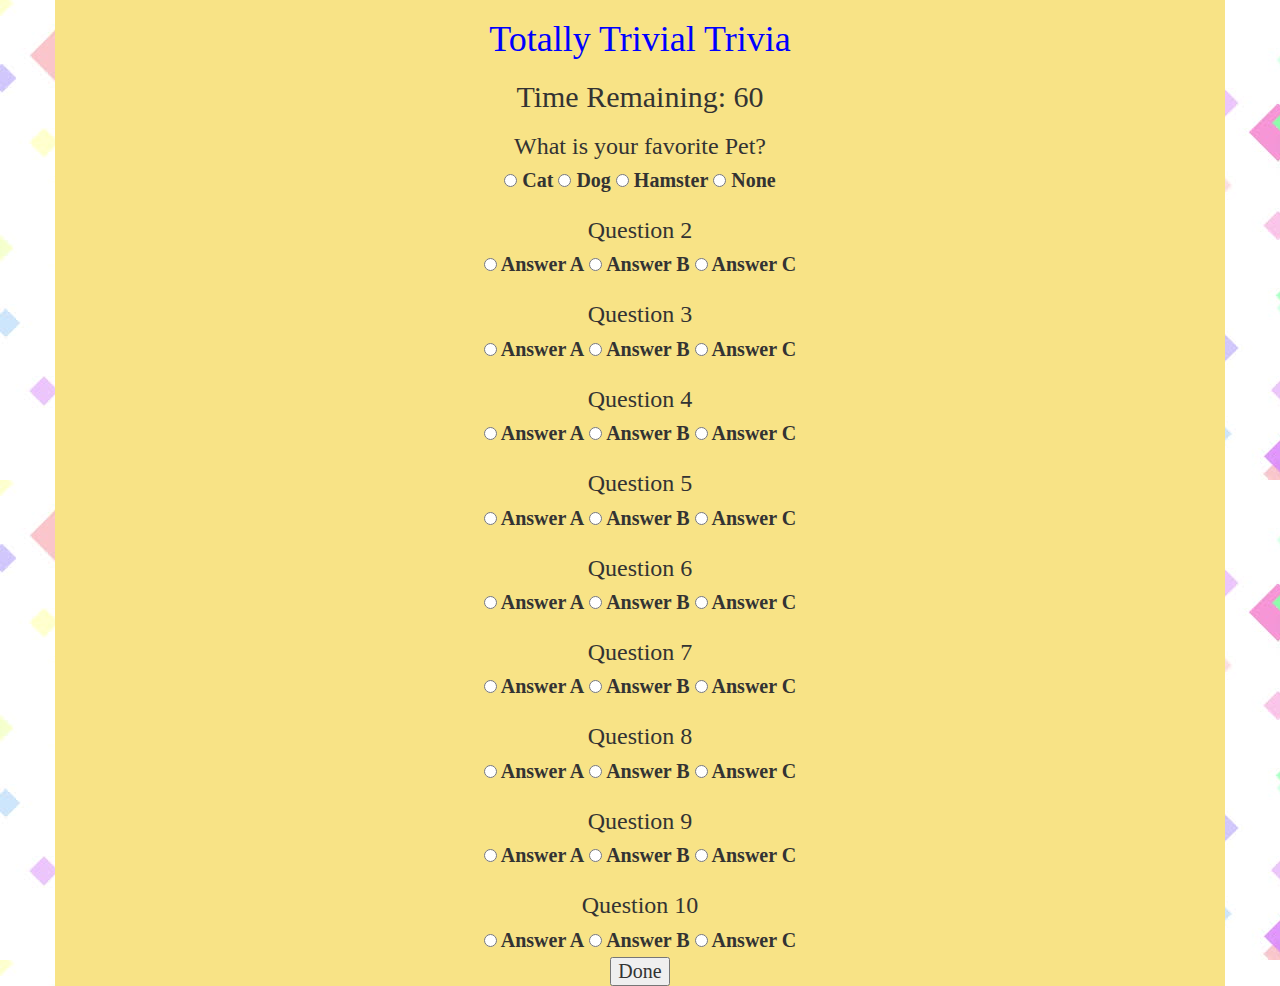
<file: index.html>
<!DOCTYPE html>
<html>
  <head>
    <meta charset="utf-8">

    <script src="https://ajax.googleapis.com/ajax/libs/jquery/3.2.1/jquery.min.js"></script>
    <script type="text/javascript" src="assets/javascript/app1.js"></script>
    <link href="https://maxcdn.bootstrapcdn.com/bootstrap/3.3.7/css/bootstrap.min.css" rel="stylesheet">
	<link rel="stylesheet" type="text/css" href="assets/css/style.css">
    <title>Totally Trivial Trivia</title>
  </head>
  <body>
	<div class="container">
		<h1 class="header">Totally Trivial Trivia</h1>
		
		<div id="questions">
		<h2 id="time">Time Remaining: </h2>
		    <form action="/success-page" id="simple-quiz" name="quiz">
		      <!-- Questions and choices -->
		     
		     <!-- Question 1 -->
		      <h3 class="quest">What is your favorite Pet?</h3>
		      <label>
		        <input type="radio" name="a1" value="A">
		        <!-- Answer A --> Cat
		      </label>
		      <label>
		        <input type="radio" name="a1" value="B">
		        <!-- Answer B --> Dog
		      </label>
		      <label>
		        <input type="radio" name="a1" value="C">
		        <!-- Answer C --> Hamster
		      </label>
		      <label>
		        <input type="radio" name="a1" value="D">
		        <!-- Answer D --> None
		      </label>

			<!-- Question 2 -->
		      <h3 class="quest">Question 2</h3>
		      <label>
		        <input type="radio" name="a2" value="A">
		        Answer A
		      </label>
		      
		      <label>
		        <input type="radio" name="a2" value="B">
		        Answer B
		      </label>

		      <label>
		        <input type="radio" name="a2" value="C">
		        Answer C
		      </label>

		      <!-- Question 3 -->
		      <h3 class="quest">Question 3</h3>
		      <label>
		        <input type="radio" name="a3" value="A">
		        Answer A
		      </label>
		      
		      <label>
		        <input type="radio" name="a3" value="B">
		        Answer B
		      </label>

		      <label>
		        <input type="radio" name="a3" value="C">
		        Answer C
		      </label>

		      <!-- Question 4 -->
		      <h3 class="quest">Question 4</h3>
		      <label>
		        <input type="radio" name="a4" value="A">
		        Answer A
		      </label>
		      
		      <label>
		        <input type="radio" name="a4" value="B">
		        Answer B
		      </label>

		      <label>
		        <input type="radio" name="a4" value="C">
		        Answer C
		      </label>

		      <!-- Question 5 -->
		      <h3 class="quest">Question 5</h3>
		      <label>
		        <input type="radio" name="a5" value="A">
		        Answer A
		      </label>
		      
		      <label>
		        <input type="radio" name="a5" value="B">
		        Answer B
		      </label>

		      <label>
		        <input type="radio" name="a5" value="C">
		        Answer C
		      </label>

		      <!-- Question 6 -->
		      <h3 class="quest">Question 6</h3>
		      <label>
		        <input type="radio" name="a6" value="A">
		        Answer A
		      </label>
		      
		      <label>
		        <input type="radio" name="a6" value="B">
		        Answer B
		      </label>

		      <label>
		        <input type="radio" name="a6" value="C">
		        Answer C
		      </label>

		      <!-- Question 7 -->
		      <h3 class="quest">Question 7</h3>
		      <label>
		        <input type="radio" name="a7" value="A">
		        Answer A
		      </label>
		      
		      <label>
		        <input type="radio" name="a7" value="B">
		        Answer B
		      </label>

		      <label>
		        <input type="radio" name="a7" value="C">
		        Answer C
		      </label>

		      <!-- Question 8 -->
		      <h3 class="quest">Question 8</h3>
		      <label>
		        <input type="radio" name="a8" value="A">
		        Answer A
		      </label>
		      
		      <label>
		        <input type="radio" name="a8" value="B">
		        Answer B
		      </label>

		      <label>
		        <input type="radio" name="a8" value="C">
		        Answer C
		      </label>

		      <!-- Question 2 -->
		      <h3 class="quest">Question 9</h3>
		      <label>
		        <input type="radio" name="a9" value="A">
		        Answer A
		      </label>
		      
		      <label>
		        <input type="radio" name="a9" value="B">
		        Answer B
		      </label>

		      <label>
		        <input type="radio" name="a9" value="C">
		        Answer C
		      </label>

		      <!-- Question 10 -->
		      <h3 class="quest">Question 10</h3>
		      <label>
		        <input type="radio" name="a10" value="A">
		        Answer A
		      </label>
		      
		      <label>
		        <input type="radio" name="a10" value="B">
		        Answer B
		      </label>

		      <label>
		        <input type="radio" name="a10" value="C">
		        Answer C
		      </label>

			<div class="form">
		      <input id="button" type="button" value="Done" onclick="countDown(0);">
		    </div>
		    </form>
		</div>

		<!-- page display changes -->
<!-- 		<div id="result">
			<h2 id="cor-ans">Correct Answers:</h2>
			<h2 id="incor-ans">Incorrect Answers:</h2>
			<h2 id="un-ans">Unanswered</h2>
		</div>
 -->
    </div>
  </body>
</html>
</file>
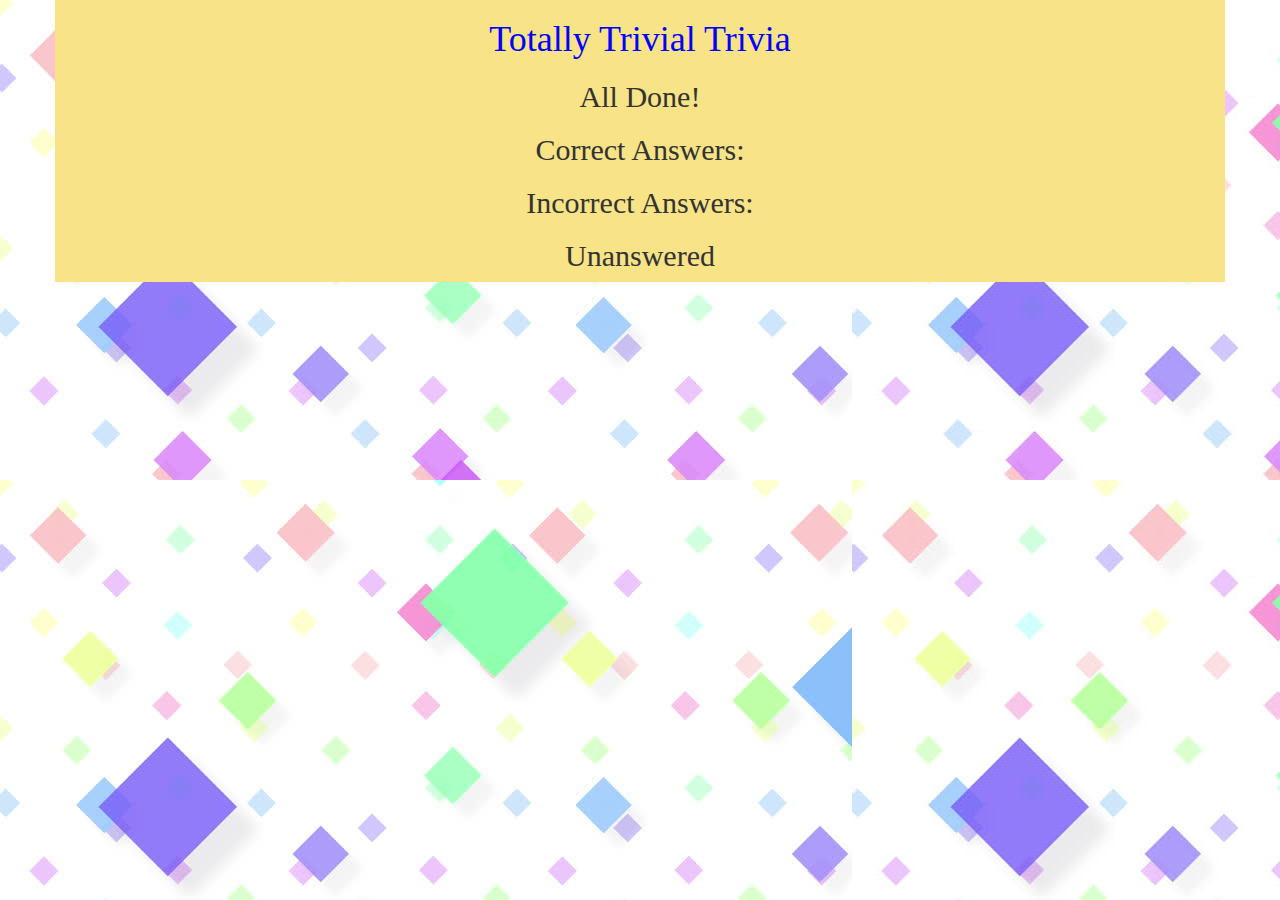
<file: index1.html>
<!DOCTYPE html>
<html>
  <head>
    <meta charset="utf-8">

    <script src="https://ajax.googleapis.com/ajax/libs/jquery/3.2.1/jquery.min.js"></script>
    <script type="text/javascript" src="assets/javascript/app1.js"></script>
    <link href="https://maxcdn.bootstrapcdn.com/bootstrap/3.3.7/css/bootstrap.min.css" rel="stylesheet">
	<link rel="stylesheet" type="text/css" href="assets/css/style.css">
    <title>Totally Trivial Trivia</title>
  </head>
  <body>
	<div class="container">
		<h1 class="header">Totally Trivial Trivia</h1>
		<h2 class="done">All Done!</h2>
		<!-- page display changes -->
		<div id="result">
			<h2 id="cor-ans">Correct Answers:</h2>
			<h2 id="incor-ans">Incorrect Answers:</h2>
			<h2 id="un-ans">Unanswered</h2>
		</div>
    </div>
  </body>
</html>
</file>
<file: assets/css/style.css>
body {
	font: 200% "Comic Sans MS",
	cursive; background-image: url("../images/background.jpg");
	text-align: center;
}

.container {
	background: #f8e386;
	height: 100%;

}

.header {
	color: blue;

}

#time {

}

#simple-quiz {

}

.quest {

}

.form {

}

#button {

}

#result {
	/*visibility: hidden;*/
}

#cor-ans {

}

#incor-ans {

}

#un-ans {

}
</file>
